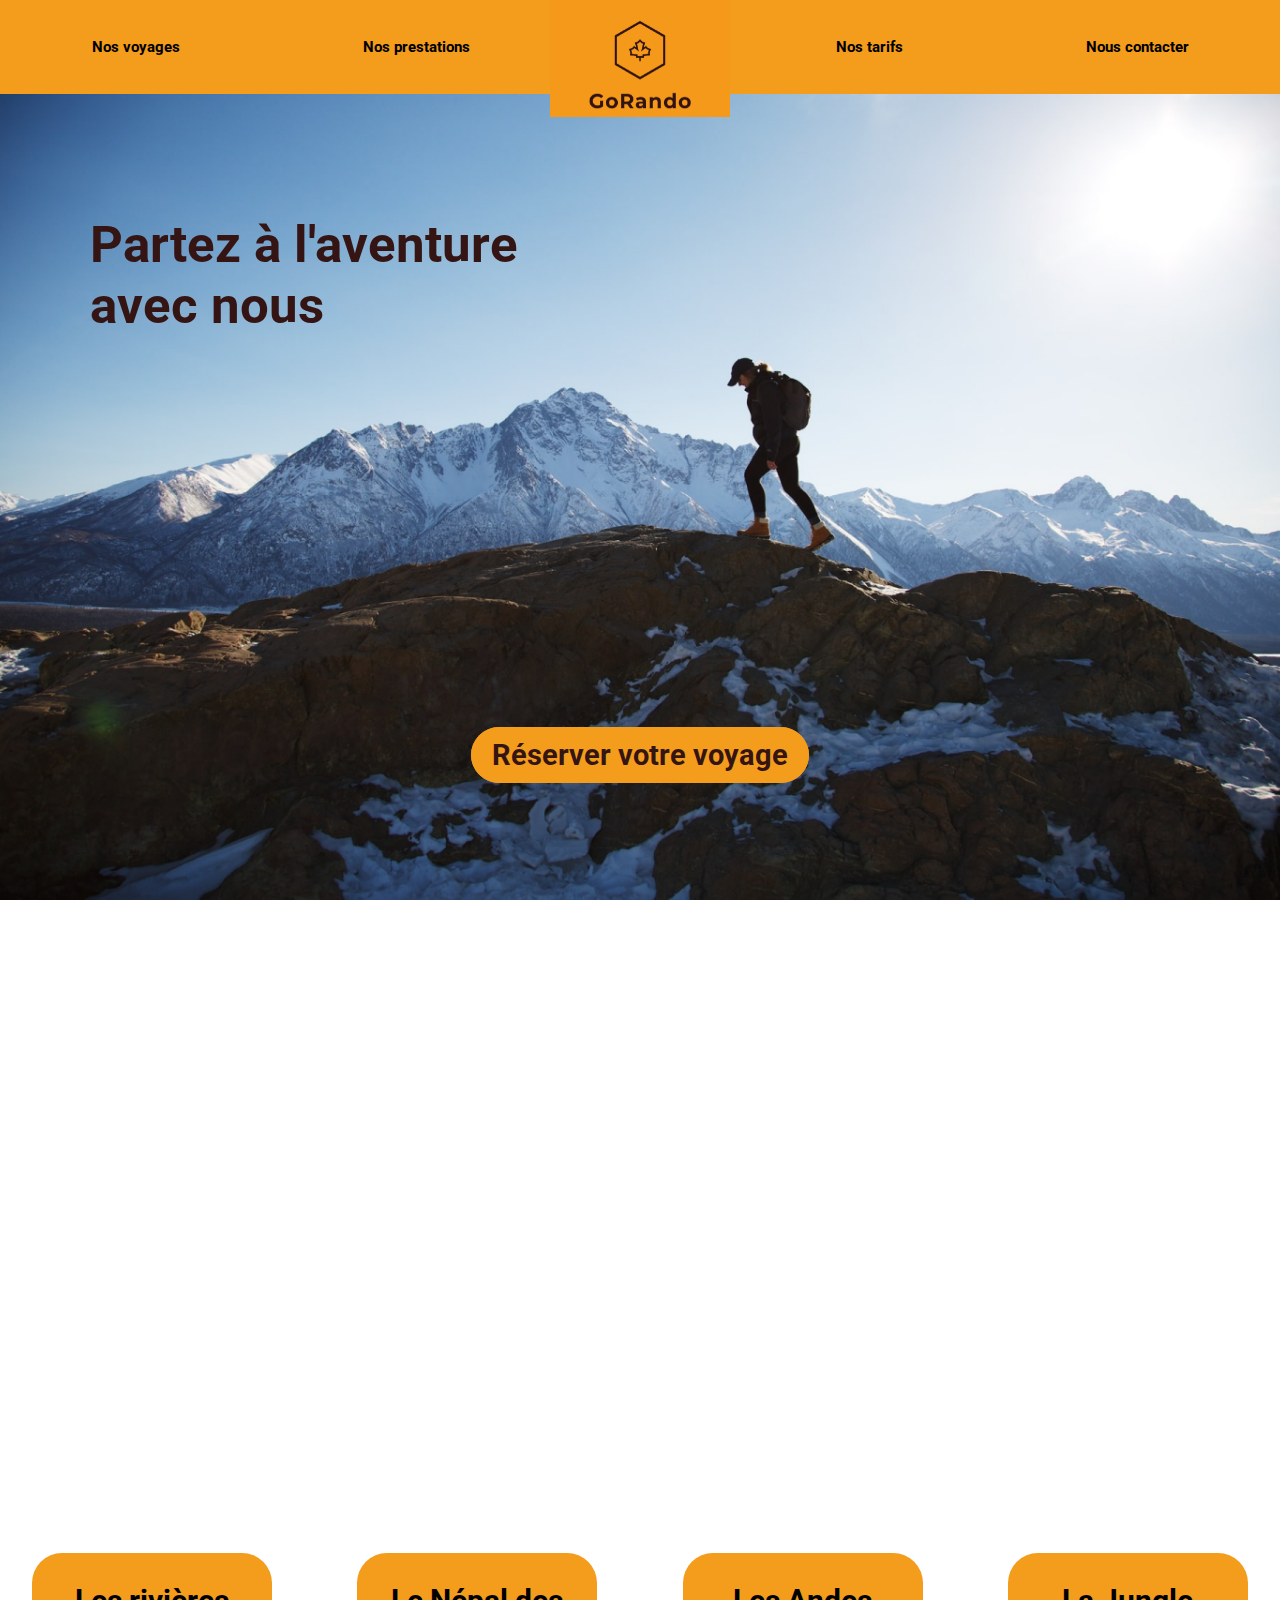
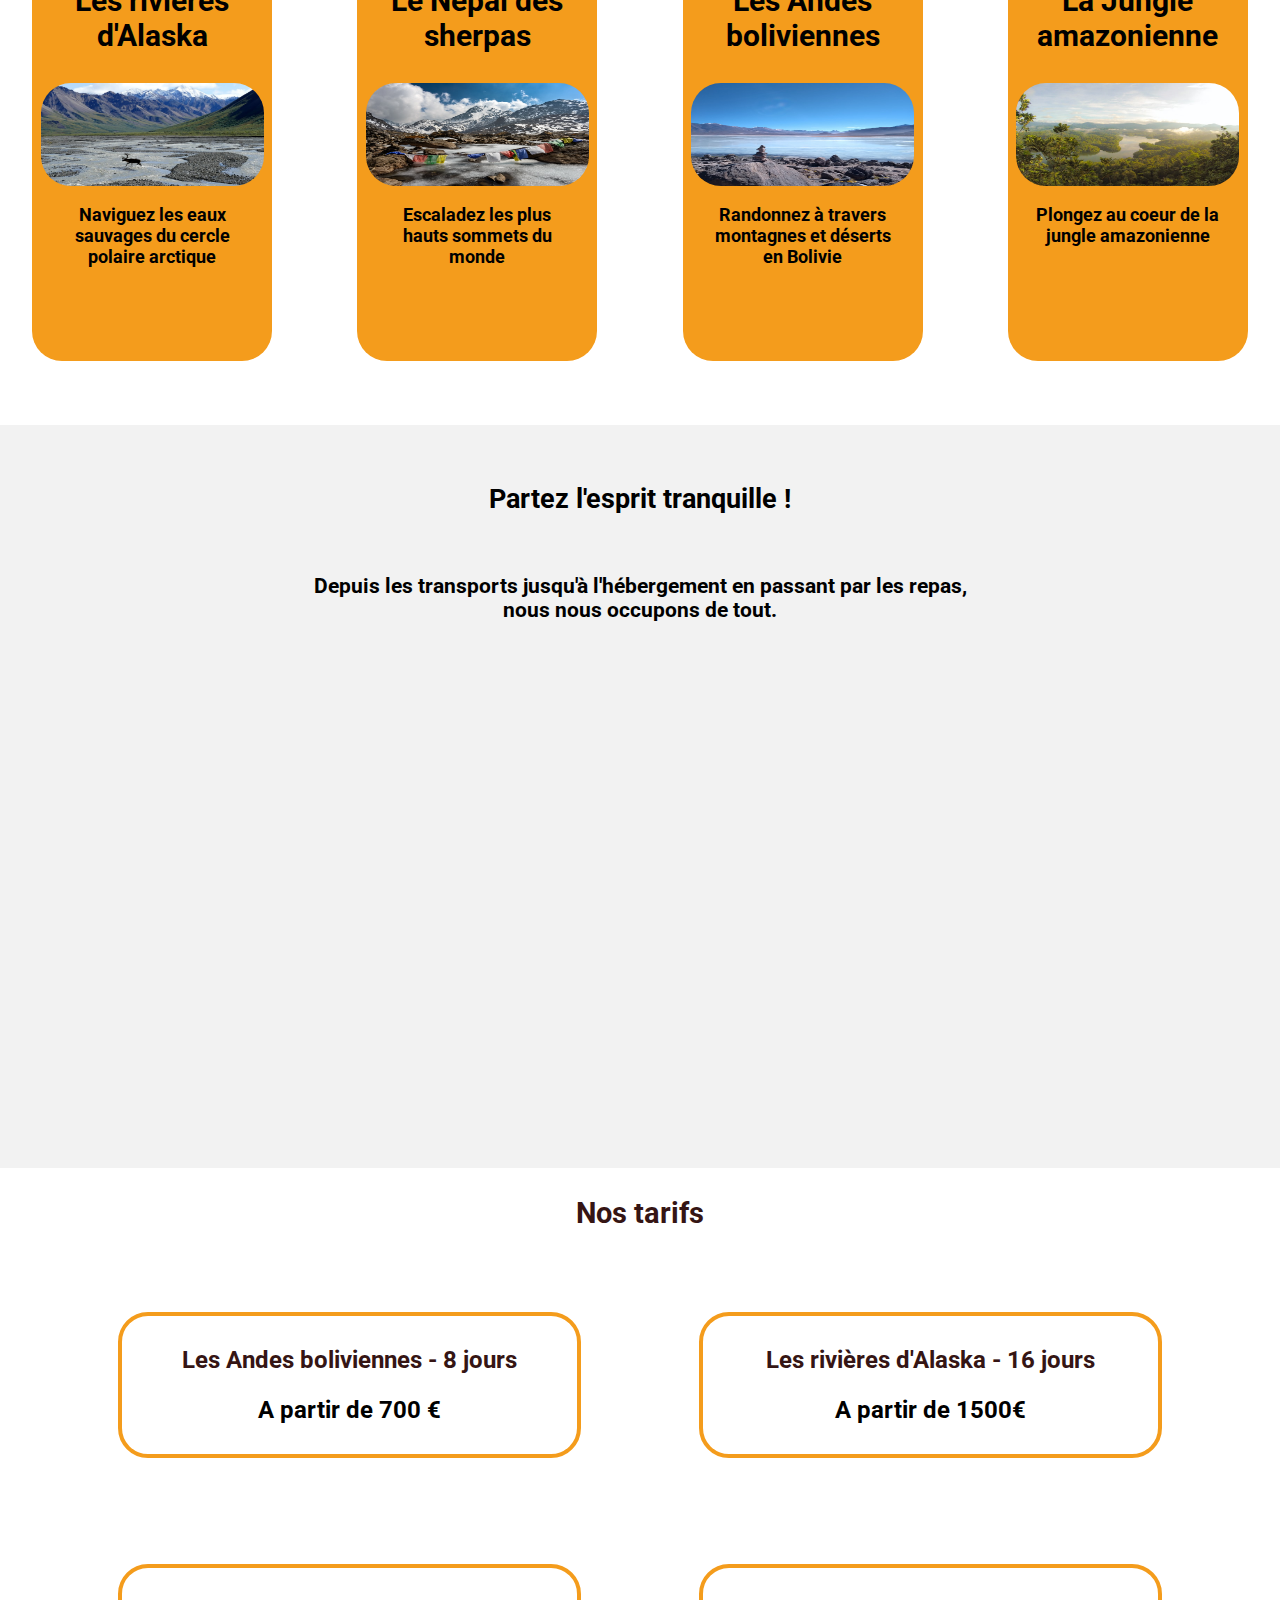
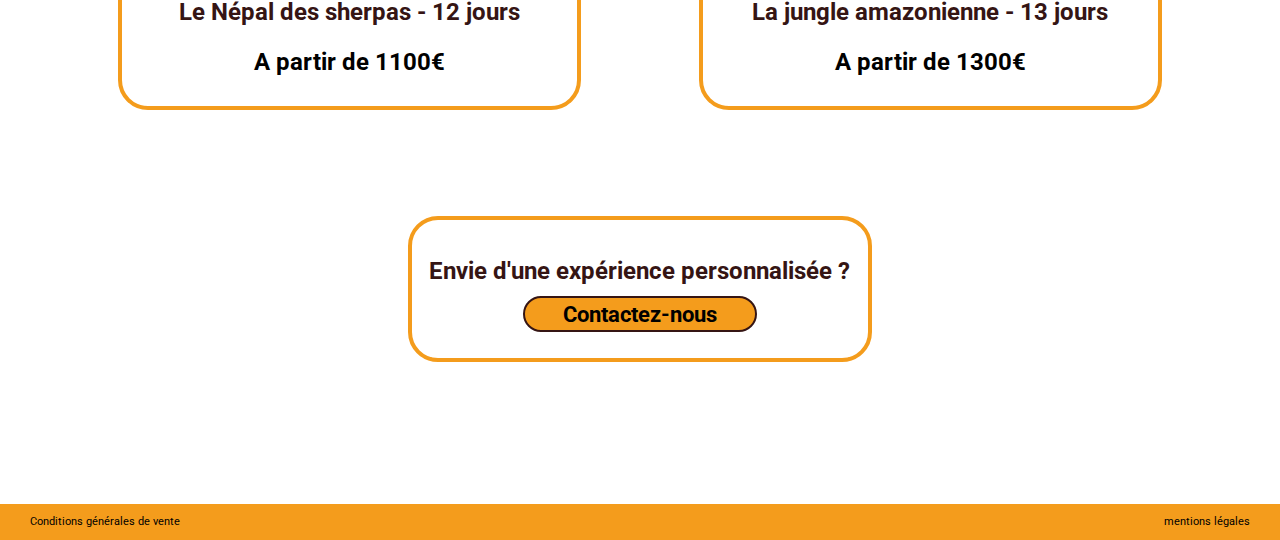
<file: index.html>
<!DOCTYPE html>
<html lang="fr">
    <head>
        <meta charset="UTF-8">
        <meta http-equiv="X-UA-Compatible" content="IE=edge">
        <meta name="viewport" content="width=device-width, initial-scale=1.0">
        <link rel="stylesheet" href="page.css"/>
        <link href="https://fonts.googleapis.com/css2?family=Roboto:wght@400;700;900&display=swap" rel="stylesheet">
        <link rel="stylesheet" href="https://cdnjs.cloudflare.com/ajax/libs/font-awesome/6.0.0-beta2/css/all.min.css" integrity="sha512-YWzhKL2whUzgiheMoBFwW8CKV4qpHQAEuvilg9FAn5VJUDwKZZxkJNuGM4XkWuk94WCrrwslk8yWNGmY1EduTA==" crossorigin="anonymous" referrerpolicy="no-referrer" />  
        <title>GoRando</title>
    </head>
    <body>
        <header id="header-size">
            <nav>
                <div class="header-flex">
                    <a href="#voyages">Nos voyages</a>
                    <a href="#prestations">Nos prestations</a>
                    <a href="#"></a> 

                        <div class="logo"></div>

                    <a href="#tarifs">Nos tarifs</a>
                    <a href="contact.html">Nous contacter</a>
                </div>  
            </nav>

            <nav>
                <div class="header-flex-mobile">

                    <i class="fas fa-bars bars"></i>
                    <div class="logo"></div>

                </div>
            </nav>

            <nav>
                <div class="header-flex-mobile-menu">
                    <a href="index.html#voyages">Nos voyages</a>
                    <a href="index.html#prestations">Nos prestations</a>
                
                    <div class="logo"></div>
                    <i class="fas fa-times cross"></i>
    
                    <a href="index.html#tarifs">Nos tarifs</a>
                    <a href="contact.html">Nous contacter</a>
                </div>
            </nav>

                <img src="images/montain.png"  alt="moutain">

            <div class="header-text">

                <div class="h1-text">
                    <h1>Partez à l'aventure <br>avec nous</h1>
                </div>

                <div class="button">
                    <a href="#">Réserver votre voyage</a>
                    <i class="fas fa-chevron-down arrow"></i>
                </div>    
            </div>
        </header>

        <section>

            <div class="section1-box1" id="voyages">

                <div class="section1-bloc1">

                    <div class="section1-text1">
                        
                        <p class="text-size">Embarquez dans votre prochaine <br>grande aventure avec nous !</p>
                        <p class="text-size-2">Nos expéditions vous emmènent aux quatre <br>coins du monde à la découverte de paysages <br>extraordinaires</p>
                        <p class="text-size-2">Explorez des endroits méconnus loin des <br>sentiers touristiques pour une expérience <br>100% nature et 100% aventure !</p>

                    </div>

                    <div class="section1-img1">

                        <div onClick="myFunction_set()">

                            <img src="images/montain_top.jpg">

                        </div>

                    </div>

                </div>

                <div class="section1-bloc2">

                    <div class="format-bloc">
                        <p class="text-size">Les rivières d'Alaska</p>
                        <img src="images/alaska.jpg">
                        <p class="text-size-2">Naviguez les eaux <br>sauvages du cercle <br>polaire arctique</p>
                    </div>

                    <div class="format-bloc">
                        <p class="text-size">Le Népal des sherpas</p>
                        <img src="images/sherpas.jpg">
                        <p class="text-size-2">Escaladez les plus <br>hauts sommets du <br>monde</p>
                    </div>

                    <div class="format-bloc">
                        <p class="text-size">Les Andes boliviennes</p>
                        <img src="images/andes.jpg">
                        <p class="text-size-2">Randonnez à travers <br>montagnes et déserts <br>en Bolivie</p>
                    </div>

                    <div class="format-bloc">
                        <p class="text-size">La Jungle amazonienne</p>
                        <img src="images/amazonie.jpg">
                        <p class="text-size-2">Plongez au coeur de la <br>jungle amazonienne</p>

                    </div>

                </div>

                <div id="prestations"></div>

            </div>

            <div class="section2-box2" id="bottom-image">

                <p class="text-size-3">Partez l'esprit tranquille !</p>
                <p class="text-size-4">Depuis les transports jusqu'à l'hébergement en passant par les repas, <br>nous nous occupons de tout.</p>
                <img src="images/hamac.jpg">

            </div>

            <p class="text-size-5 div1">Nos tarifs</p>

            <div class="section3-box3" id="tarifs">


                        <div class="circle">
                            <p class="text-size-6 p1">Les Andes boliviennes - 8 jours</p>
                            <p class="text-size-6">A partir de 700 €</p>
                        </div>

                        <div class="circle">
                            <p class="text-size-6 p1">Les rivières d'Alaska - 16 jours</p>
                            <p class="text-size-6">A partir de 1500€</p>
                        </div>

                        <div class="circle">
                            <p class="text-size-6 p1">Le Népal des sherpas - 12 jours</p>
                            <p class="text-size-6">A partir de 1100€</p>
                        </div>

                        <div class="circle">
                            <p class="text-size-6 p1">La jungle amazonienne - 13 jours</p>
                            <p class="text-size-6">A partir de 1300€</p>
                        </div>
      
                <div class="circle circle-contact">
                    <p class="text-size-6 p1">Envie d'une expérience <br>personnalisée ?</p>
                    <div class="contact">
                        <p><a href="#">Contactez-nous</a></p>
                    </div>
                </div>
            </div>
        </section>

        <div class="void"></div>

        <footer>
            <div class="footer-flex">
                <p class="text-size-7">Conditions générales de vente</p>
                <p class="text-size-7">mentions légales</p>
            </div>
        </footer>

        <script src="main.js"></script>

    </body>
</html>
</file>
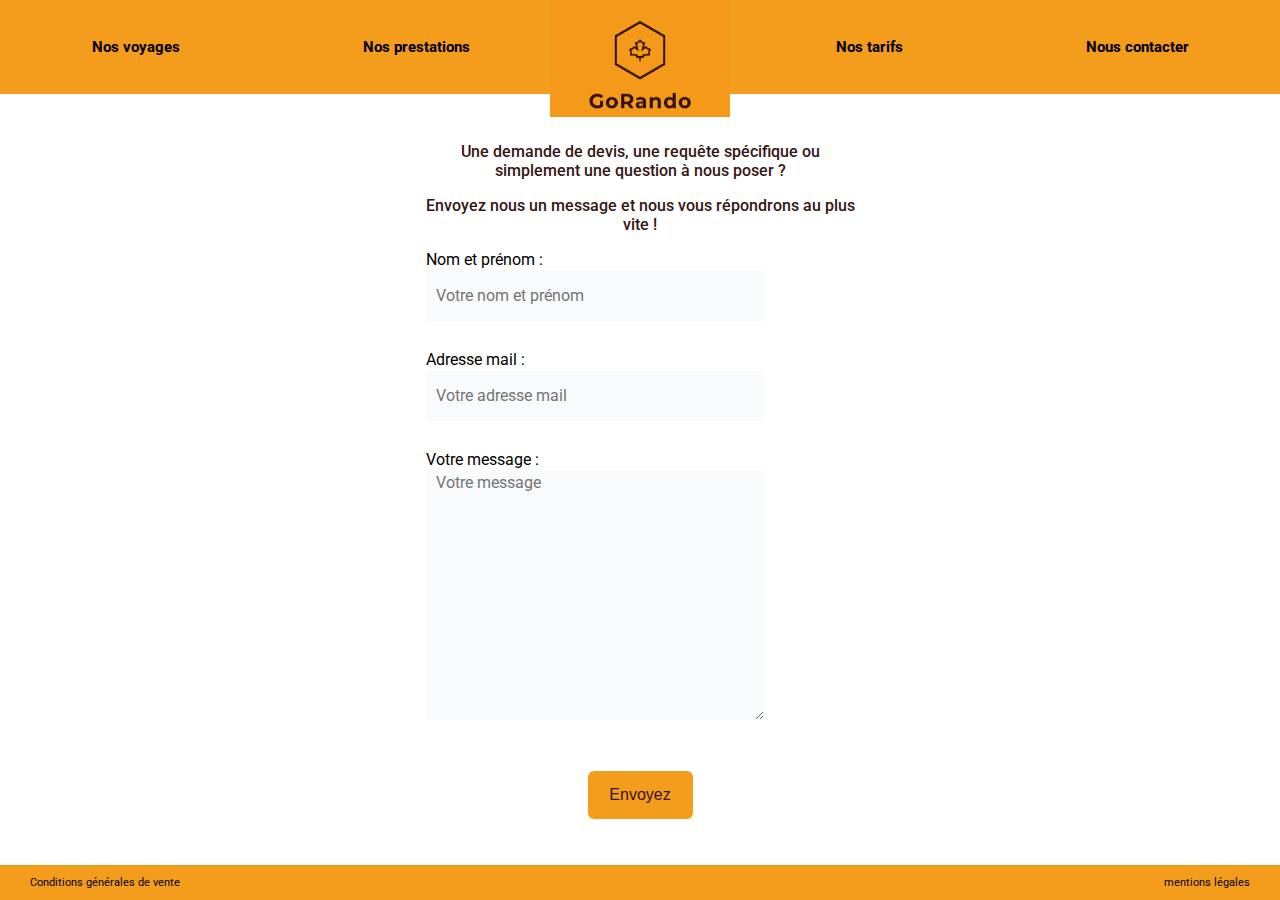
<file: contact.html>
<!DOCTYPE html>
<html lang="fr">
<head>
    <meta charset="UTF-8">
    <meta http-equiv="X-UA-Compatible" content="IE=edge">
    <meta name="viewport" content="width=device-width, initial-scale=1.0">
    <link rel="stylesheet" href="page.css"/>
    <link href="https://fonts.googleapis.com/css2?family=Roboto:wght@400;700;900&display=swap" rel="stylesheet">
    <link rel="stylesheet" href="https://cdnjs.cloudflare.com/ajax/libs/font-awesome/6.0.0-beta2/css/all.min.css" integrity="sha512-YWzhKL2whUzgiheMoBFwW8CKV4qpHQAEuvilg9FAn5VJUDwKZZxkJNuGM4XkWuk94WCrrwslk8yWNGmY1EduTA==" crossorigin="anonymous" referrerpolicy="no-referrer" />  
    <title>GoRando-contact</title>
</head>

<body>
    <header>
        <nav>
            <div class="header-flex">
                <a href="index.html#voyages">Nos voyages</a>
                <a href="index.html#prestations">Nos prestations</a>
                <a href="#"></a> 

                    <div class="logo"></div>

                <a href="index.html#tarifs">Nos tarifs</a>
                <a href="contact.html">Nous contacter</a>
            </div>  
        </nav>

        <nav>
            <div class="header-flex-mobile">

                <i class="fas fa-bars bars"></i>
                <div class="logo"></div>

            </div>
        </nav>

        <nav>
            <div class="header-flex-mobile-menu">
                <a href="index.html#voyages">Nos voyages</a>
                <a href="index.html#prestations">Nos prestations</a>
            
                <div class="logo"></div>
                <i class="fas fa-times cross"></i>

                <a href="index.html#tarifs">Nos tarifs</a>
                <a href="contact.html">Nous contacter</a>
            </div>
        </nav>
    </header>

    <form class="box">

        <div class="box-text">

            <p>Une demande de devis, une requête spécifique ou <br>simplement une question à nous poser ?</p>
            <p>Envoyez nous un message et nous vous répondrons au plus <br>vite !</p>
        
        </div>

        <div class="box-informations">

            <div class="name-mail">

                <label for="name">Nom et prénom :</label><br>
                <input type="text" id="name" name="name" placeholder="Votre nom et prénom">

            </div>

            <div class="name-mail">            

                <label for="mail">Adresse mail :</label><br>
                <input type="email" id="mail" name="mail" placeholder="Votre adresse mail">

            </div>

            <div class="msg">            

                <label for="msg">Votre message :</label><br>
                <textarea type="text" id="msg" name="msg" placeholder="Votre message"></textarea>

            </div>

        </div>

        <p><button type="submit" value="submit" class="contact-button">Envoyez</button></p>
        
    </form>
    

    <footer>
        <div class="footer-flex footer-flex-contact">
            <p class="text-size-7">Conditions générales de vente</p>
            <p class="text-size-7">mentions légales</p>
        </div>
    </footer>

    <script src="main.js"></script>

</body>
</html>
</file>
<file: page.css>
:root {
    --color-orange: #F49C1C;
    --size-36px: 2.25rem;
    --size-24px: 1.5rem;
    --weight-700: 700;
    font-size: 100%;
}

body {
    padding: 0;
    margin: 0;
    font-family: 'Roboto';
}

.header-flex {
    display: flex;
    justify-content: space-around;
    align-items: center;
    height: 94px;
    background-color: var(--color-orange);
    position: fixed;
    width: 100%;
    z-index: 1;
}

header nav a {
    color: black;
    text-decoration: none;
    font-size: 1.125rem;
}

header nav a:hover {
    text-decoration: underline black;
}

.logo {
    background: url('logos/logo.png') no-repeat;
    position: absolute;
    background-size: 100%;
    width: 200px;
    height: 160px;
}

header img {
    position: absolute;
    object-fit: cover;
    height: 100vh;
    width: 100%;
    z-index: -1;
}

.header-text {
    height: 100vh;
    display: grid;
    grid-template-columns: 7% 60% 20% 20% 20%;
    grid-template-rows: 20% 20% 20% 20% 20%;
}

.h1-text {
   grid-column-start: 2;
   grid-row-start: 2;
}

.h1-text h1 {
    font-size: 4rem;
    color: #351514;
}

header {
    font-weight: var(--weight-700);
}

.button {
    position: absolute;
    left: 50%;
    translate: -50%;
    bottom: 11vh;
    line-height: 80px;
    z-index: 0;
}

.button a {
    transition-duration: 250ms;
    font-size: var(--size-36px);
    text-decoration: none;
    color: #351514;
    background-color: var(--color-orange);
    border: 1px solid var(--color-orange);
    padding: 10px;
    padding-left: 20px;
    padding-right: 20px;
    border-radius: 30px;
}

.button a:hover {
    transition-duration: 250ms;
    border: 1px solid var(--color-orange);
    color: var(--color-orange);
    background-color: white;
}

.arrow {
    position: absolute;
    font-size: 80px;
    left: 50%;
    translate: -50%;
    top: 80px;
    color: #F49C1C;
}

section img {
    transition-duration: 250ms;
}

section img:hover {
    transition-duration: 250ms;
    box-shadow: 2px 2px 8px black;
}

.text-size {
    font-size: var(--size-36px);
    font-weight: var(--weight-700);
}

.text-size-2 {
    font-size: var(--size-24px);
}

.section1-box1 {
    height: 1309px;
    width: 95%;
    margin-left: auto;
    margin-right: auto;
    display: flex;
    flex-direction: column;
    justify-content: space-evenly;
}

.section1-bloc1 {
    display: flex;
    justify-content: space-between;
    flex-direction: row-reverse;
}

.section1-text1 {
    height: 477px;
    display: inline-flex;
    justify-content: space-between;
    flex-direction: column;
    text-align: center;
    opacity: 0;
}

@keyframes slideLeft {
    0% {
        transform: translateX(100%);
    }

    100% {
        transform: translateX(0%);
        opacity: 1;
    }
}

.slideLeft {
    animation: slideLeft 1.5s forwards;
}

.section1-text1 p {
    margin: 0;
    white-space: nowrap;
}

.section1-img1 img {
    width: 783px;
    height: auto;
    border-radius: 30px;
    max-width: 100%;
    opacity: 0;
}

@keyframes slideRight {
    0% {
        transform: translateX(-100%);
    }

    100% {
        transform: translateX(0%);
        opacity: 1;
    }
}

.slideRight {
    animation: slideRight 1.5s forwards;
}

.section1-bloc2 {
    display: flex;
    justify-content: space-between;
}

.format-bloc {
    display: flex;
    flex-direction: column;
    align-items: center;
    text-align: center;
    width: 18.75rem;
    height: 27rem;
    padding-bottom: 2em;
    border-radius: 30px;
    background-color: var(--color-orange);
    font-weight: var(--weight-700);
}

.format-bloc img {
    width: 253px;
    height: 133px;
    border-radius: 30px;
}

.text-size-3 {
    font-size: 2.12rem;
}

.text-size-4 {
    font-size: 1.62rem;
}

.section2-box2 {
    background: rgba(229, 229, 229, 0.5);
    height: 743px;
    display: flex;
    flex-direction: column;
    align-items: center;
    justify-content: space-evenly;
    text-align: center;
    font-weight: var(--weight-700);
}

.section2-box2 img {
    width: 50.25rem;
    height: auto;
    max-width: 100%;
    border-radius: 30px;
    opacity: 0;
}

@keyframes slideBottom {
    0% {
        transform: translateY(100%);
    }

    100% {
        transform: translateY(0%);
        opacity: 1;
    }
}

.slideBottom {
    animation: slideBottom 1.5s forwards;
}

.section2-box2 p {
    margin: 0;
}

.text-size-5 {
    font-size: var(--size-36px);
    font-weight: var(--weight-700);
    color: #351514;
}

.text-size-6 {
    font-size: 1.875rem;
}

.div1 {
    text-align: center;
}

.p1 {
    color: #351514;
}

.section3-box3 {
    height: 756px;
    display: flex;
    flex-direction: row;
    justify-content: space-evenly;
    align-items: center;
    flex-wrap: wrap;
    font-weight: var(--weight-700);
}

.circle {
    border: 4px solid var(--color-orange);
    border-radius: 30px;
    width: 34.875rem;
    height: 9.1875rem;
    padding: 10px;
    padding-left: 0.34rem;
    padding-right: 0.34rem;
    display: flex;
    flex-direction: column;
    justify-content: center;
    line-height: 0.2rem;
}

.circle p {
    text-align: center;
}

.circle-contact {
    display: flex;
    flex-direction: column;
    align-items: center;
}

.circle-contact br {
    display: none;
}

.contact {
    border: 2px solid #351514;
    background: var(--color-orange);
    box-sizing: border-box;
    border-radius: 30px;
    width: 18.31rem;
    height: 2.81rem;
    display: flex;
    justify-content: center;
    align-items: center;
    padding-top: 4px;
    transition-duration: 250ms;
}

.contact:hover {
    box-shadow: 0px 0px 6px var(--color-orange);
    border: 1px solid var(--color-orange);
    color: var(--color-orange);
    background-color: white;
    transition-duration: 250ms;
}

.contact a {
    font-size: 1.75rem;
    text-decoration: none;
    color: black;
}

.text-size-7 {
    font-size: 0.875rem;
}

.footer-flex {
    background-color: var(--color-orange);
    display: flex;
    justify-content: space-between;
    align-items: center;
}

.footer-flex p {
    padding-left: 30px;
    padding-right: 30px;
}

.void {
    height: 89px;
}

.contact-button {
    z-index: 0;
}

/*----- contact -----*/

.box p, button {
    color: #351514;
    font-weight: 500;
    font-size: 1.25rem;
}

.box {
    height: 100vh;
    display: flex;
    flex-direction: column;
    align-items: center;
    justify-content: center;
}

.box label {
    font-size: 16px;
}

.box input, textarea {
    background-color: #F8FAFC;
    color: #B8BCCA;
    font-family: 'Roboto';
    border: none;
    padding-left: 10px;
    width: 326.18px;
    height: 48px;
    font-size: 16px;
}

.box-informations {
    padding-right: 7%;
}

.name-mail input{
    height: 48px;
}

.msg textarea {
    height: 245px;
}

.footer-flex-contact {
    position: absolute;
    bottom: 0;
    width: 100%;
    z-index: -1;
}

button {
    width: 105px;
    height: 48px;
    background-color: var(--color-orange);
    border: none;
    border-radius: 6px;
    transition-duration: 250ms;
}

button:hover {
    box-shadow: 1px 1px 4px black;
    color: white;
    transition-duration: 250ms;
}

.box-text {
    text-align: center;
    color: #351514;
    margin-top: 60px;
}

.name-mail, .msg {
    padding-bottom: 29px;
    line-height: 20px;
}

.header-flex-mobile {
    display: none;
}

/*-----Menu mobile-----*/

.header-flex-mobile-menu {
    display: none;
    flex-direction: column;
    justify-content: space-evenly;
    align-items: center;
    height: 100vh;
    background-color: var(--color-orange);
    z-index: 1;
}

@keyframes slideTop {
    0% {
        transform: translateY(-100%);
    }

    100% {
        transform: translateY(0%);
    }
}

.slideTop {
    animation: slideTop 0.8s forwards;
}

.header-flex-mobile-menu .logo {
    top: 11px;
    left: 0;
    width: 88px;
    height: 75px; 
    clip: rect(10px, auto, auto, auto);
}

.header-flex-mobile-menu .cross {
    display: block;
    position: absolute;
    font-size: 25px;
    padding-right: 27px;
    right: 0;
    top: 36px;
}  

/*----- résolution -----*/

@media screen and (max-width: 1920px) and (min-width: 1440px) {

    .section3-box3 {

        width: 90%;
        margin-left: auto;
        margin-right: auto;
           
    }
}

@media screen and (max-width: 1300px) {

    header nav a {
        font-size: 15px;
    }

    .logo {
        width: 180px;
        height: 140px;
    }

    .section1-text1 {
        width: auto;
        height: auto;
    }

    .format-bloc {
        width: 240px;
        height: 382px;
    }

    .format-bloc .text-size {
        font-size: 30px;
    }

    .format-bloc .text-size-2 {
        font-size: 18px;
    }

    .format-bloc img {
        width: 223px;
        height: 103px;
    }

    .section1-box1 {
        height: auto;
        padding-top: 5em;
        padding-bottom: 5em;
    }

    .section1-bloc1 {
        padding-bottom: 2.5em;
    }

    .section1-bloc2 {
        padding-top: 2.5em;
    }

    :root {
        font-size: 80%;
    }   
}

@media screen and (max-width: 390px) {

    .header-flex {
        display: none;
    }

    .header-flex {
        height: 65px;
    }

    .logo {
        clip: rect(10px, auto, auto, auto); 
        width: 88px;
        height: 75px; 
        top: -10px; 
        right: 0;
    }

    .header-text {
        grid-template-columns: 12% 60% 20% 20% 20%;
    } 

    :root {
        font-size: 41%;
    }

    .button i {
        font-size: 700%;
    } 

    .header-flex-mobile {
        display: block;
    }

    .header-flex-mobile-menu {
        position: fixed;
        width: 100%;
    }

    .bars {
        position: fixed;
        font-size: 800%;
        z-index: 1;
        top: 3px;
        left: 7px;
        color: var(--color-orange);
    }

    .section1-bloc1 {
        flex-direction: column;
        line-height: 25px;
    }

    .section1-bloc1 p {
        font-size: 290%;
        margin-bottom: 15px;
    }

    .section1-bloc2 {
        flex-direction: column;
        align-items: center;
    }

    .format-bloc {
        width: 100%;
        height: 100%;
        margin-top: 15px;
        margin-bottom: 15px;
        padding-bottom: unset;
    }

    .format-bloc img {
        width: 85%;
        height: 160px;
    }

    .format-bloc br {
        display: none;
    }

    .section1-box1 {
        width: 100%;
    }

    .format-bloc .text-size {
        font-size: 20px;
    }

    .format-bloc .text-size-2 {
        font-size: 16px;
    }

    .format-bloc p {
        padding-right: 11%;
        padding-left: 11%;
    }

    .section2-box2 {
        height: 451px;
    }

    .section2-box2 img {
        width: 100%;
    }

    .section2-box2 br {
        display: none;
    }

    .section2-box2 p {
        font-size: 260%;
    }

    .circle {
        padding-left: 30px;
        padding-right: 30px; 
    }

    .section3-box3 {
        height: 600px;
    }

    .void {
        height: 45px;
    }

    .footer-flex {
        height: 38px;
    }

    .text-size-7 {
        font-size: 150%;
    }
    
    .circle-contact {
        line-height: 15px;
        height: 70px;
        padding-bottom: 22px;
    }

    .circle-contact br {
        display: block;
    }

    .box-text p{
        font-size: 16px;
    }

    .box-text {
        padding-right: 35px;
        padding-left: 35px;
    }

    .box-text br {
        display: none;
    }

    .box-informations {
        padding-right: 1%;
    }

    button {
        position: absolute;
        left: 50%;
        translate: -50%;
        top: 85vh;
        font-size: 18px;
    }

    .box {
        height: 96vh;
    }

    .box-text {
        margin-top: 0px;
    }
}
</file>
